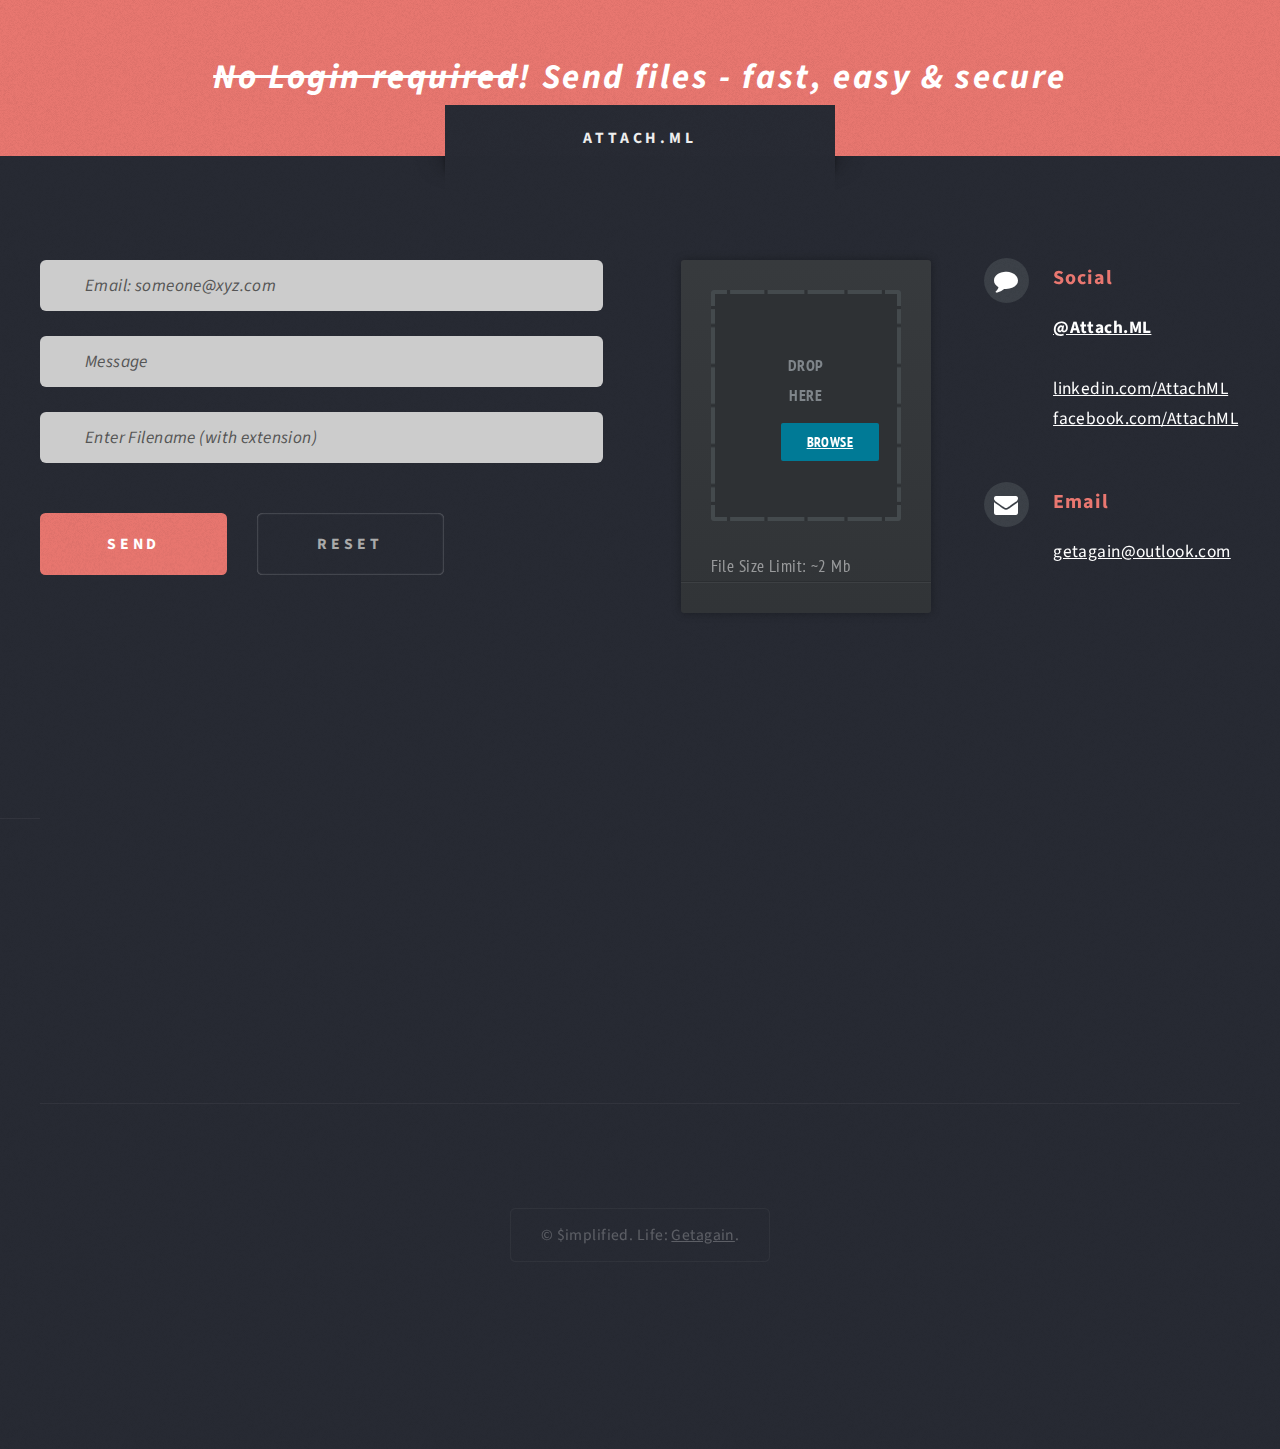
<file: dmail/index.html>
<!DOCTYPE HTML>
<!--
	Escape Velocity by HTML5 UP
	html5up.net | @n33co
	Free for personal and commercial use under the CCA 3.0 license (html5up.net/license)
-->
<html>
	<head>
		<title>Directmail</title>
		<meta http-equiv="content-type" content="text/html; charset=utf-8" />
		<meta name="description" content="" />
		<meta name="keywords" content="" />
		<!--[if lte IE 8]><script src="css/ie/html5shiv.js"></script><![endif]-->
		<noscript>
			<link rel="stylesheet" href="css/skel.css" />
			<link rel="stylesheet" href="css/style.css" />
			<link rel="stylesheet" href="css/style-desktop.css" />
		</noscript>
				<link href="http://fonts.googleapis.com/css?family=PT+Sans+Narrow:400,700" rel='stylesheet' />

		<!-- The main CSS file -->
		<link href="assets/css/style.css" rel="stylesheet" />
		<!--[if lte IE 8]><link rel="stylesheet" href="css/ie/v8.css" /><![endif]-->
	</head>
	<body class="homepage">

							<header class="wrapper style1">
						<h2><i><strike>No Login required</strike>! Send files - fast, easy &amp; secure</i></h2>

					</header>

			<!-- Footer -->
			<div id="footer-wrapper" class="wrapper">
				<div class="title">Attach.ML</div>
				<div id="footer" class="container">
				<div class="row 150%">
						<div class="6u">

							<!-- Contact Form -->
								<section>
									<form method="post" action="attachml.php">

										<div class="row 50%">
											<div class="12u">
												<input type="text" name="email" id="contact-email" placeholder="	Email: someone@xyz.com" required/>
											</div>
										</div>
										<div class="row 50%">
											<div class="12u">
												<input type="text" name="message" id="contact-message" placeholder="	Message" required/>
											</div>
										</div>
										<div class="row 50%">
											<div class="12u">
												<input type="text" name="attach_fn" id="contact-filename" placeholder="	Enter Filename (with extension)" required/>
											</div>
										</div>
										<div class="row">
											<div class="12u">
												<ul class="actions">
													<li><input type="submit" class="style1" value="Send" /></li>
													<li><input type="reset" class="style2" value="Reset" /></li>
												</ul>
											</div>
										</div>
									</form>
								</section>

						</div>
						<div class="6u">
						
							<!-- file upload -->
								<section class="feature-list small">
									<div class="row">
										<div class="6u">
											<section>
										<form id="upload" method="post" action="upload.php" enctype="multipart/form-data" onchange="CopyMe(this, 'txtFileName');">
										<div id="drop">
											Drop Here

											<a>Browse</a>
											<input type="file" name="upl" />
											</div>
										<div> File Size Limit: ~2 Mb </div>

										<ul>
											<!-- The file uploads will be shown here -->
										</ul>



										</form>
											</section>
										</div>
										<div class="6u">
											<section>
												<h3 class="icon fa-comment">Social</h3>
												<p>
													<a href="#"><b>@Attach.ML</b></a><br/><br/>
													<a href="#">linkedin.com/AttachML</a><br />
													<a href="#">facebook.com/AttachML</a>
												</p>
											</section>
										</div>
										<div class="6u">
											<section>
												<h3 class="icon fa-envelope">Email</h3>
												<p>
													<a href="#">getagain@outlook.com</a>
												</p>
											</section>
										</div>
									</div>
									
								</section>
								
						</div>


					<hr />
					</div>
					<hr />
				</div>
				<div id="copyright">
					<ul>
						<span class="copyright">&copy; $implified. Life: <a href="http://in.linkedin.com/pub/abhishek-kumar/68/211/556/" target="_blank">Getagain</a>.</span>
					</ul>
				</div>
			</div>
		<script src="js/jquery.min.js"></script>
		<script src="js/jquery.dropotron.min.js"></script>
		<script src="js/skel.min.js"></script>
		<script src="js/skel-layers.min.js"></script>
		<script src="js/init.js"></script>

<!-- JavaScript Includes -->
		<script src="https://ajax.googleapis.com/ajax/libs/jquery/1.9.1/jquery.min.js"></script>
		<script src="assets/js/jquery.knob.js"></script>

		<!-- jQuery File Upload Dependencies -->
		<script src="assets/js/jquery.ui.widget.js"></script>
		<script src="assets/js/jquery.iframe-transport.js"></script>
		<script src="assets/js/jquery.fileupload.js"></script>
		
		<!-- Our main JS file -->
		<script src="assets/js/script.js"></script>


	</body>
</html>
</file>
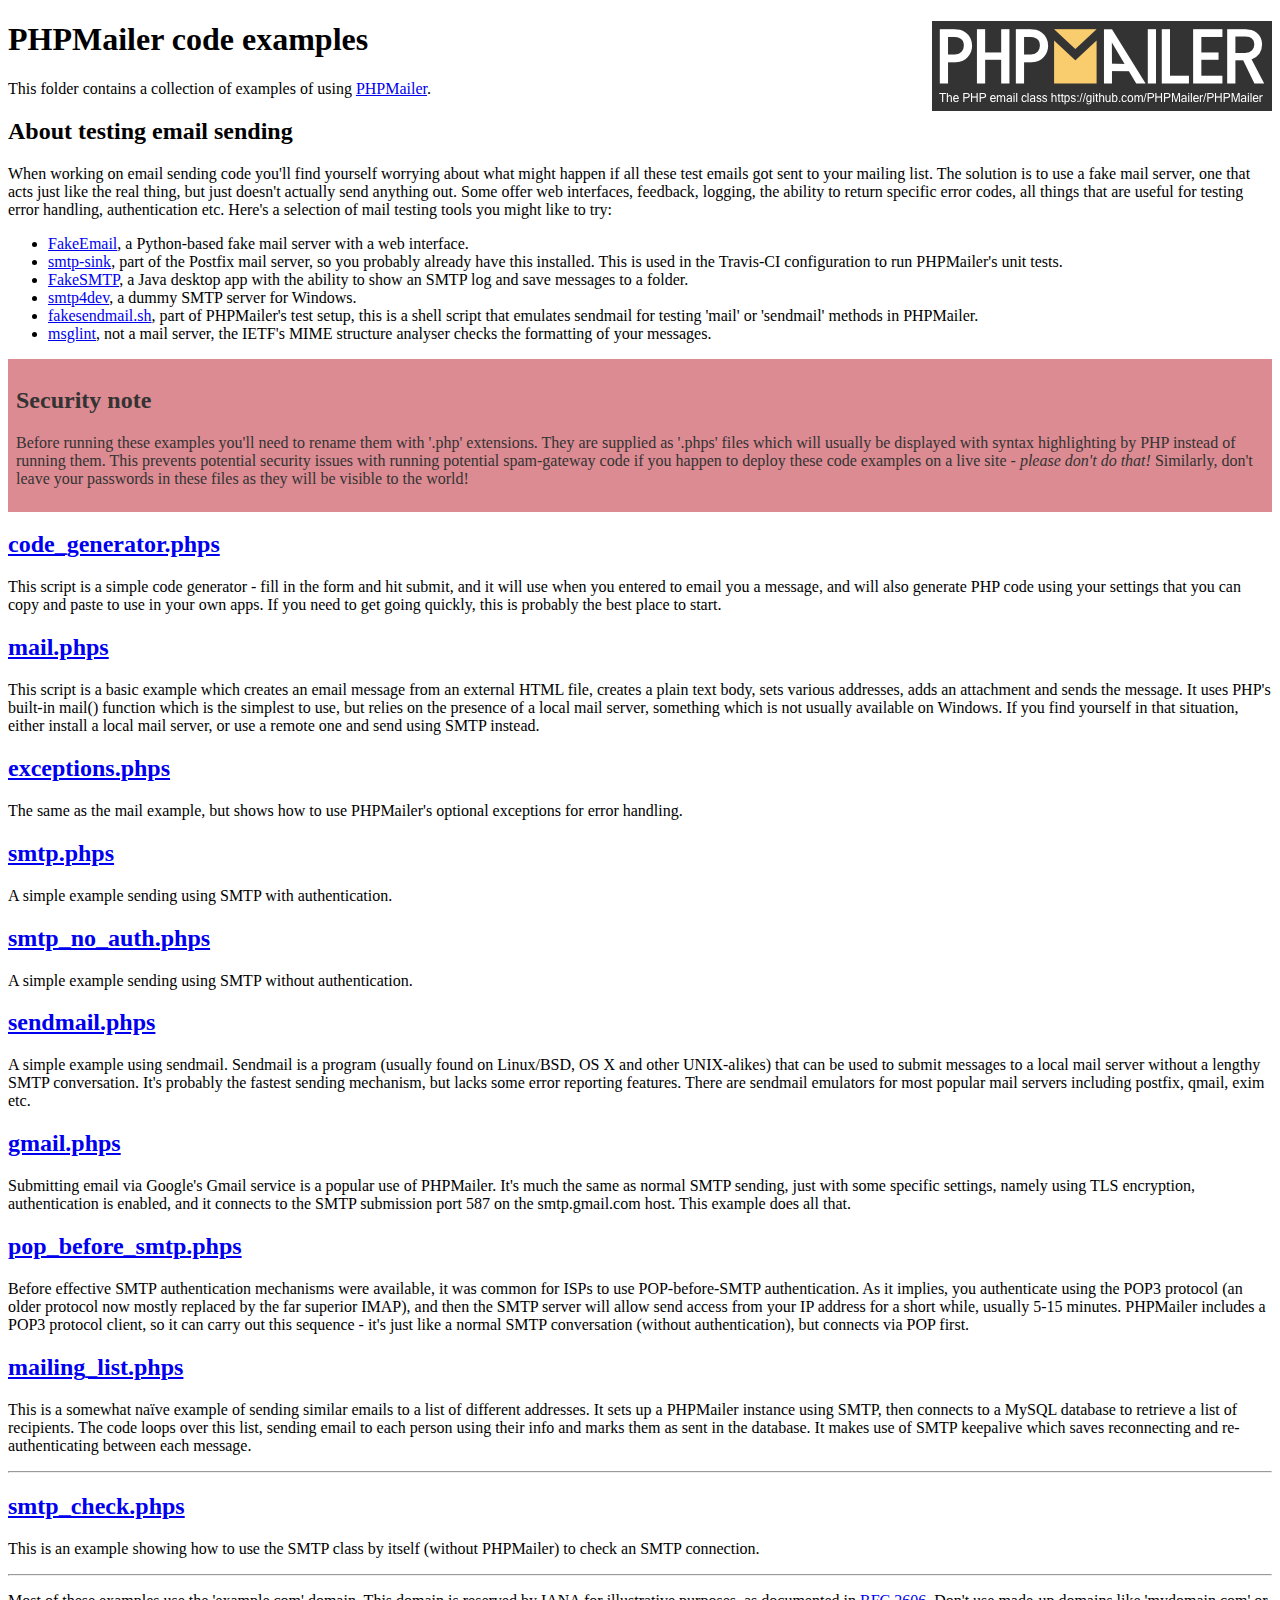
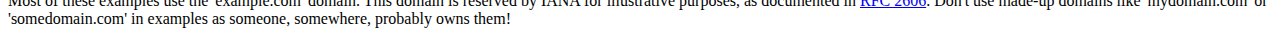
<file: dmail/examples/index.html>
<!DOCTYPE html>
<html>
<head>
	<meta charset="UTF-8">
	<title>PHPMailer Examples</title>
</head>
<body>
<h1>PHPMailer code examples<a href="https://github.com/PHPMailer/PHPMailer"><img src="images/phpmailer.png" style="float:right; border:0;" alt="PHPMailer logo"></a></h1>
<p>This folder contains a collection of examples of using <a href="https://github.com/PHPMailer/PHPMailer">PHPMailer</a>.</p>
<h2>About testing email sending</h2>
<p>When working on email sending code you'll find yourself worrying about what might happen if all these test emails got sent to your mailing list. The solution is to use a fake mail server, one that acts just like the real thing, but just doesn't actually send anything out. Some offer web interfaces, feedback, logging, the ability to return specific error codes, all things that are useful for testing error handling, authentication etc. Here's a selection of mail testing tools you might like to try:</p>
<ul>
  <li><a href="https://github.com/isotoma/FakeEmail">FakeEmail</a>, a Python-based fake mail server with a web interface.</li>
  <li><a href="http://www.postfix.org/smtp-sink.1.html">smtp-sink</a>, part of the Postfix mail server, so you probably already have this installed. This is used in the Travis-CI configuration to run PHPMailer's unit tests.</li>
  <li><a href="https://github.com/Nilhcem/FakeSMTP">FakeSMTP</a>, a Java desktop app with the ability to show an SMTP log and save messages to a folder.</li>
  <li><a href="http://smtp4dev.codeplex.com">smtp4dev</a>, a dummy SMTP server for Windows.</li>
  <li><a href="https://github.com/PHPMailer/PHPMailer/blob/master/test/fakesendmail.sh">fakesendmail.sh</a>, part of PHPMailer's test setup, this is a shell script that emulates sendmail for testing 'mail' or 'sendmail' methods in PHPMailer.</li>
  <li><a href="http://tools.ietf.org/tools/msglint/">msglint</a>, not a mail server, the IETF's MIME structure analyser checks the formatting of your messages.</li>
</ul>
<div style="padding: 8px; color: #333333; background-color: #dc8b92">
<h2>Security note</h2>
<p>Before running these examples you'll need to rename them with '.php' extensions. They are supplied as '.phps' files which will usually be displayed with syntax highlighting by PHP instead of running them. This prevents potential security issues with running potential spam-gateway code if you happen to deploy these code examples on a live site - <em>please don't do that!</em> Similarly, don't leave your passwords in these files as they will be visible to the world!</p>
</div>
<h2><a href="code_generator.phps">code_generator.phps</a></h2>
<p>This script is a simple code generator - fill in the form and hit submit, and it will use when you entered to email you a message, and will also generate PHP code using your settings that you can copy and paste to use in your own apps. If you need to get going quickly, this is probably the best place to start.</p>
<h2><a href="mail.phps">mail.phps</a></h2>
<p>This script is a basic example which creates an email message from an external HTML file, creates a plain text body, sets various addresses, adds an attachment and sends the message. It uses PHP's built-in mail() function which is the simplest to use, but relies on the presence of a local mail server, something which is not usually available on Windows. If you find yourself in that situation, either install a local mail server, or use a remote one and send using SMTP instead.</p>
<h2><a href="exceptions.phps">exceptions.phps</a></h2>
<p>The same as the mail example, but shows how to use PHPMailer's optional exceptions for error handling.</p>
<h2><a href="smtp.phps">smtp.phps</a></h2>
<p>A simple example sending using SMTP with authentication.</p>
<h2><a href="smtp_no_auth.phps">smtp_no_auth.phps</a></h2>
<p>A simple example sending using SMTP without authentication.</p>
<h2><a href="sendmail.phps">sendmail.phps</a></h2>
<p>A simple example using sendmail. Sendmail is a program (usually found on Linux/BSD, OS X and other UNIX-alikes) that can be used to submit messages to a local mail server without a lengthy SMTP conversation. It's probably the fastest sending mechanism, but lacks some error reporting features. There are sendmail emulators for most popular mail servers including postfix, qmail, exim etc.</p>
<h2><a href="gmail.phps">gmail.phps</a></h2>
<p>Submitting email via Google's Gmail service is a popular use of PHPMailer. It's much the same as normal SMTP sending, just with some specific settings, namely using TLS encryption, authentication is enabled, and it connects to the SMTP submission port 587 on the smtp.gmail.com host. This example does all that.</p>
<h2><a href="pop_before_smtp.phps">pop_before_smtp.phps</a></h2>
<p>Before effective SMTP authentication mechanisms were available, it was common for ISPs to use POP-before-SMTP authentication. As it implies, you authenticate using the POP3 protocol (an older protocol now mostly replaced by the far superior IMAP), and then the SMTP server will allow send access from your IP address for a short while, usually 5-15 minutes. PHPMailer includes a POP3 protocol client, so it can carry out this sequence - it's just like a normal SMTP conversation (without authentication), but connects via POP first.</p>
<h2><a href="mailing_list.phps">mailing_list.phps</a></h2>
<p>This is a somewhat naïve example of sending similar emails to a list of different addresses. It sets up a PHPMailer instance using SMTP, then connects to a MySQL database to retrieve a list of recipients. The code loops over this list, sending email to each person using their info and marks them as sent in the database. It makes use of SMTP keepalive which saves reconnecting and re-authenticating between each message.</p>
<hr>
<h2><a href="smtp_check.phps">smtp_check.phps</a></h2>
<p>This is an example showing how to use the SMTP class by itself (without PHPMailer) to check an SMTP connection.</p>
<hr>
<p>Most of these examples use the 'example.com' domain. This domain is reserved by IANA for illustrative purposes, as documented in <a href="http://tools.ietf.org/html/rfc2606">RFC 2606</a>. Don't use made-up domains like 'mydomain.com' or 'somedomain.com' in examples as someone, somewhere, probably owns them!</p>
</body>
</html>
</file>
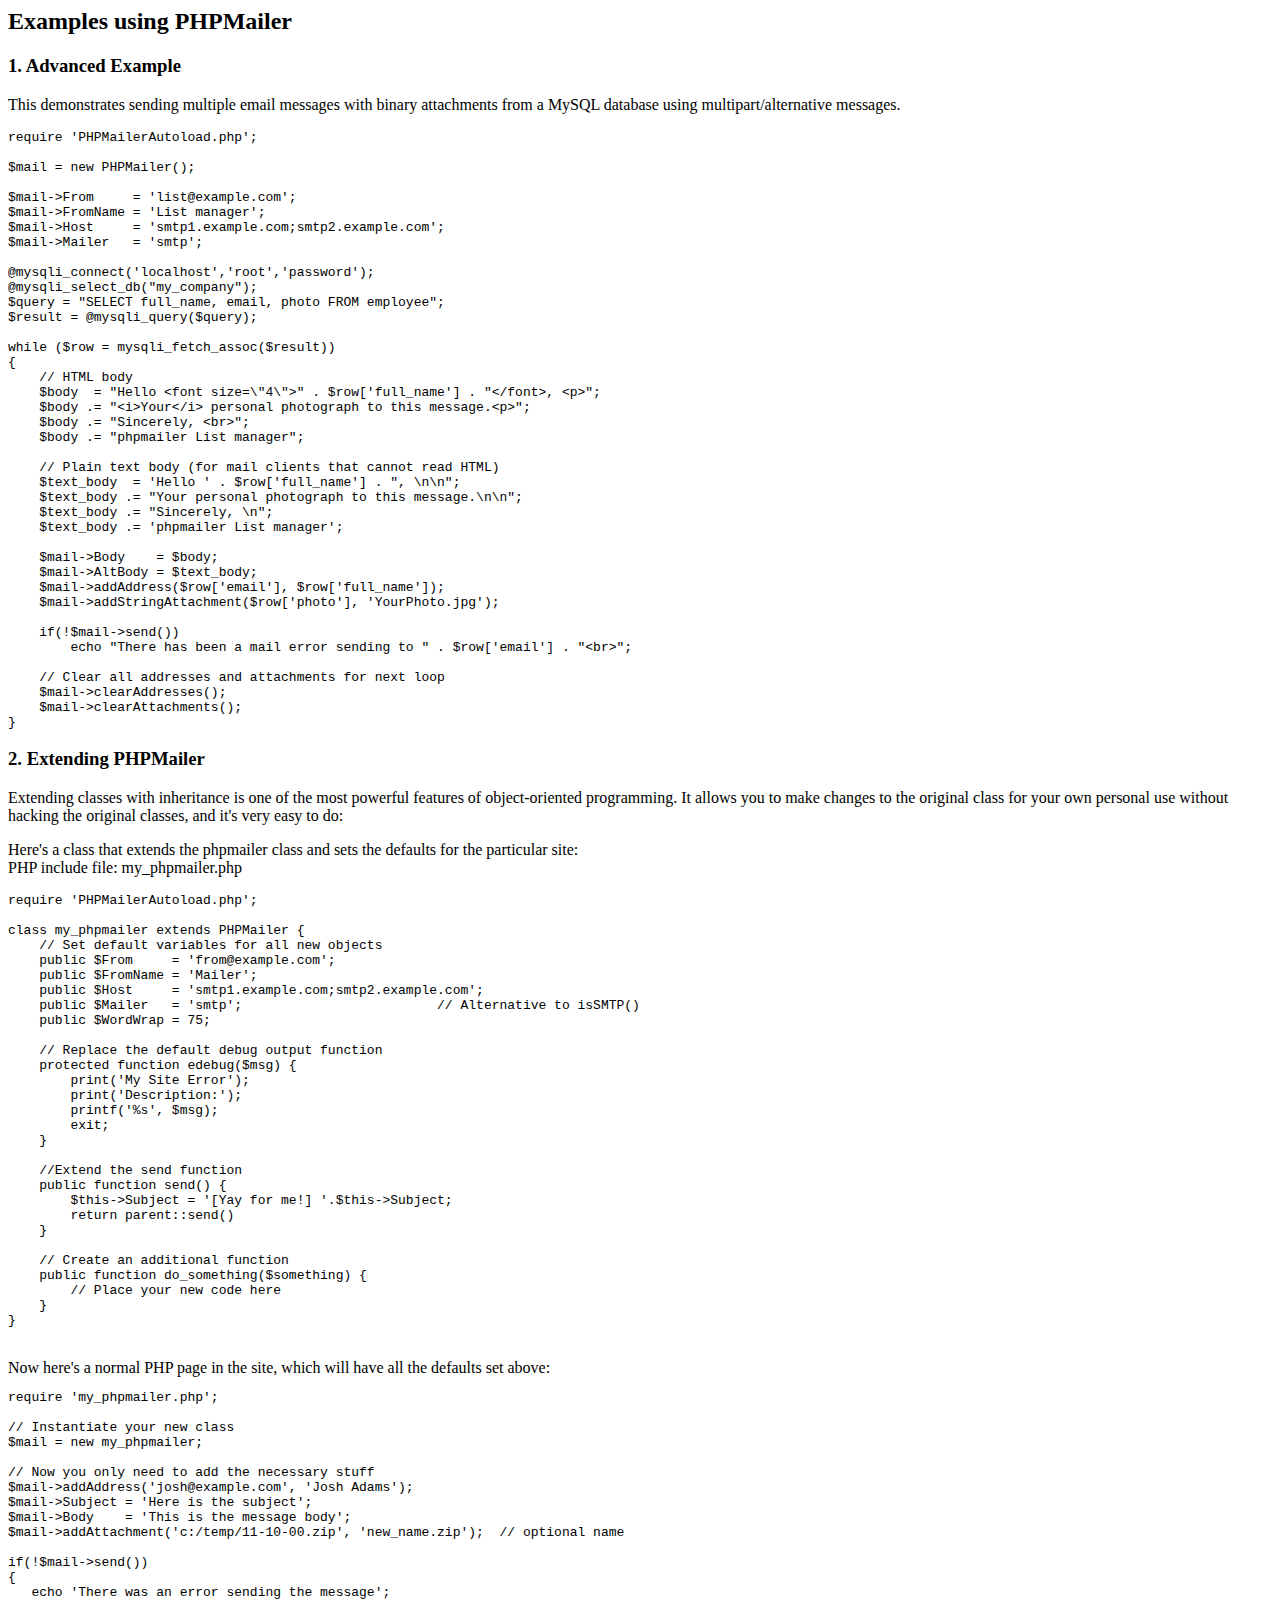
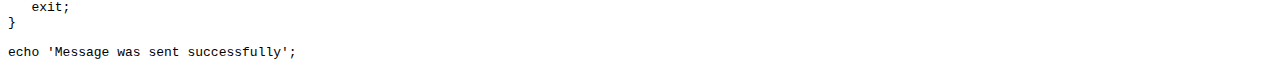
<file: dmail/docs/extending.html>
<html>
<head>
<title>Examples using phpmailer</title>
</head>

<body>

<h2>Examples using PHPMailer</h2>

<h3>1. Advanced Example</h3>
<p>

This demonstrates sending multiple email messages with binary attachments
from a MySQL database using multipart/alternative messages.<p>

<pre>
require 'PHPMailerAutoload.php';

$mail = new PHPMailer();

$mail->From     = 'list@example.com';
$mail->FromName = 'List manager';
$mail->Host     = 'smtp1.example.com;smtp2.example.com';
$mail->Mailer   = 'smtp';

@mysqli_connect('localhost','root','password');
@mysqli_select_db("my_company");
$query = "SELECT full_name, email, photo FROM employee";
$result = @mysqli_query($query);

while ($row = mysqli_fetch_assoc($result))
{
    // HTML body
    $body  = "Hello &lt;font size=\"4\"&gt;" . $row['full_name'] . "&lt;/font&gt;, &lt;p&gt;";
    $body .= "&lt;i&gt;Your&lt;/i&gt; personal photograph to this message.&lt;p&gt;";
    $body .= "Sincerely, &lt;br&gt;";
    $body .= "phpmailer List manager";

    // Plain text body (for mail clients that cannot read HTML)
    $text_body  = 'Hello ' . $row['full_name'] . ", \n\n";
    $text_body .= "Your personal photograph to this message.\n\n";
    $text_body .= "Sincerely, \n";
    $text_body .= 'phpmailer List manager';

    $mail->Body    = $body;
    $mail->AltBody = $text_body;
    $mail->addAddress($row['email'], $row['full_name']);
    $mail->addStringAttachment($row['photo'], 'YourPhoto.jpg');

    if(!$mail->send())
        echo "There has been a mail error sending to " . $row['email'] . "&lt;br&gt;";

    // Clear all addresses and attachments for next loop
    $mail->clearAddresses();
    $mail->clearAttachments();
}
</pre>
<p>

<h3>2. Extending PHPMailer</h3>
<p>

Extending classes with inheritance is one of the most
powerful features of object-oriented programming. It allows you to make changes to the
original class for your own personal use without hacking the original
classes, and it's very easy to do:

<p>
Here's a class that extends the phpmailer class and sets the defaults
for the particular site:<br>
PHP include file: my_phpmailer.php
<p>

<pre>
require 'PHPMailerAutoload.php';

class my_phpmailer extends PHPMailer {
    // Set default variables for all new objects
    public $From     = 'from@example.com';
    public $FromName = 'Mailer';
    public $Host     = 'smtp1.example.com;smtp2.example.com';
    public $Mailer   = 'smtp';                         // Alternative to isSMTP()
    public $WordWrap = 75;

    // Replace the default debug output function
    protected function edebug($msg) {
        print('My Site Error');
        print('Description:');
        printf('%s', $msg);
        exit;
    }

    //Extend the send function
    public function send() {
        $this->Subject = '[Yay for me!] '.$this->Subject;
        return parent::send()
    }

    // Create an additional function
    public function do_something($something) {
        // Place your new code here
    }
}
</pre>
<br>
Now here's a normal PHP page in the site, which will have all the defaults set above:<br>

<pre>
require 'my_phpmailer.php';

// Instantiate your new class
$mail = new my_phpmailer;

// Now you only need to add the necessary stuff
$mail->addAddress('josh@example.com', 'Josh Adams');
$mail->Subject = 'Here is the subject';
$mail->Body    = 'This is the message body';
$mail->addAttachment('c:/temp/11-10-00.zip', 'new_name.zip');  // optional name

if(!$mail->send())
{
   echo 'There was an error sending the message';
   exit;
}

echo 'Message was sent successfully';
</pre>
</body>
</html>
</file>
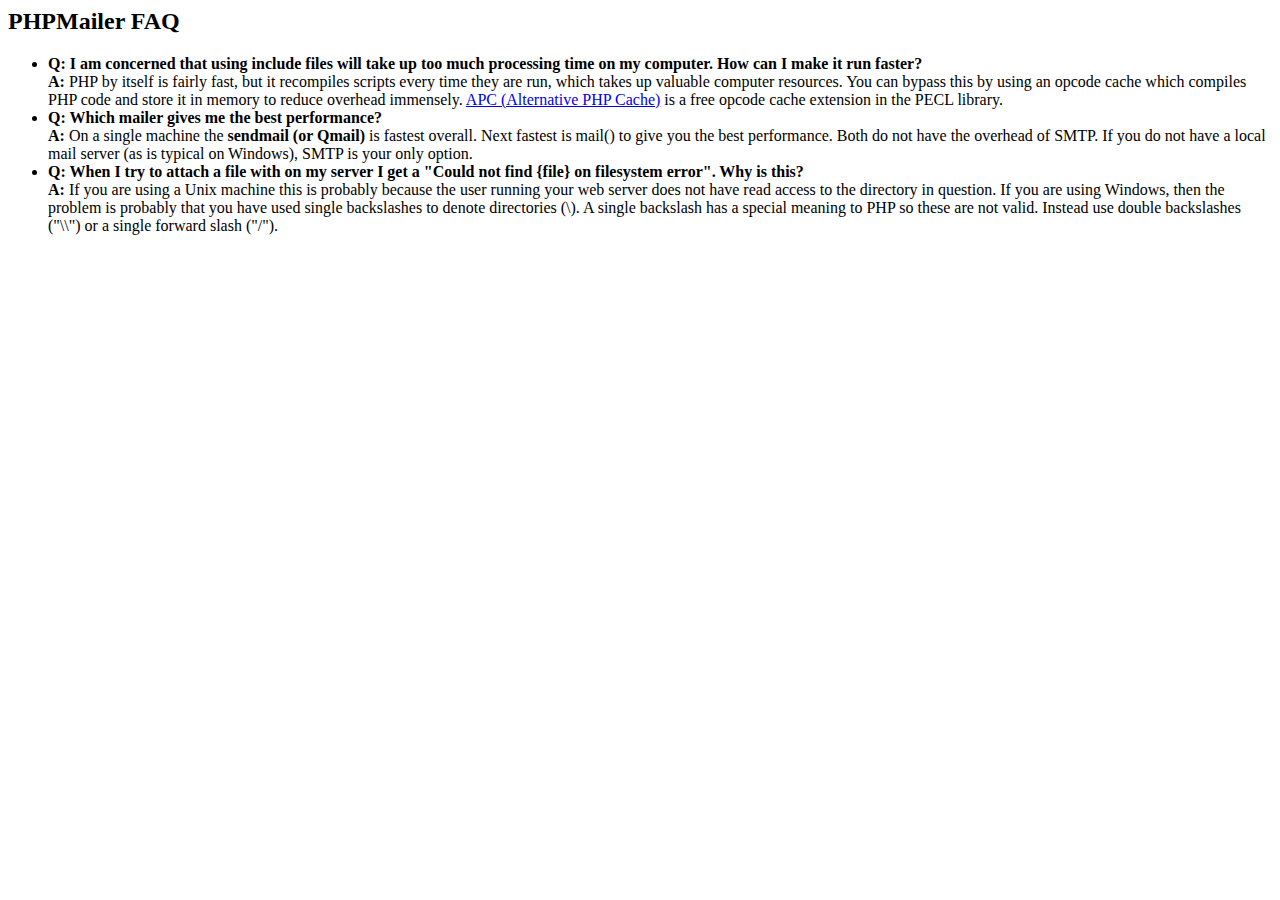
<file: dmail/docs/faq.html>
﻿<html>
<head>
<title>PHPMailer FAQ</title>
</head>
<body>
<h2>PHPMailer FAQ</h2>
<ul>
    <li><strong>Q: I am concerned that using include files will take up too much
    processing time on my computer. How can I make it run faster?</strong><br>
    <strong>A:</strong> PHP by itself is fairly fast, but it recompiles scripts every time they are run, which takes up valuable
    computer resources. You can bypass this by using an opcode cache which compiles
    PHP code and store it in memory to reduce overhead immensely. <a href="http://www.php.net/apc/">APC
    (Alternative PHP Cache)</a> is a free opcode cache extension in the PECL library.</li>
    <li><strong>Q: Which mailer gives me the best performance?</strong><br>
    <strong>A:</strong> On a single machine the <strong>sendmail (or Qmail)</strong> is fastest overall.
    Next fastest is mail() to give you the best performance. Both do not have the overhead of SMTP.
    If you do not have a local mail server (as is typical on Windows), SMTP is your only option.</li>
    <li><strong>Q: When I try to attach a file with on my server I get a
    "Could not find {file} on filesystem error". Why is this?</strong><br>
    <strong>A:</strong> If you are using a Unix machine this is probably because the user
    running your web server does not have read access to the directory in question. If you are using Windows,
    then the problem is probably that you have used single backslashes to denote directories (\).
    A single backslash has a special meaning to PHP so these are not
    valid. Instead use double backslashes ("\\") or a single forward
    slash ("/").</li>
</ul>
</body>
</html>
</file>
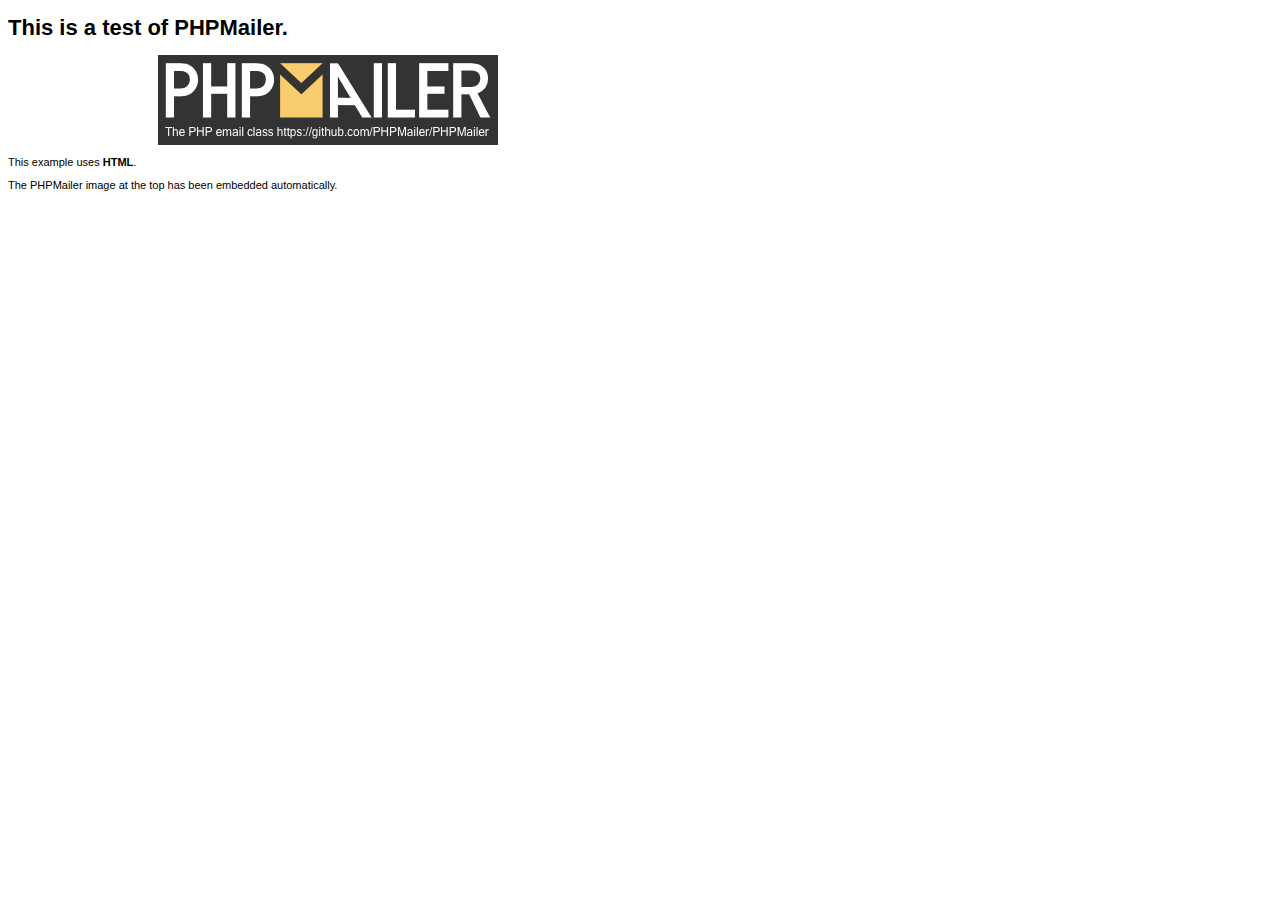
<file: dmail/examples/contents.html>
<!DOCTYPE HTML PUBLIC "-//W3C//DTD HTML 4.01 Transitional//EN" "http://www.w3.org/TR/html4/loose.dtd">
<html>
<head>
  <meta http-equiv="Content-Type" content="text/html; charset=utf-8">
  <title>PHPMailer Test</title>
</head>
<body>
  <div style="width: 640px; font-family: Arial, Helvetica, sans-serif; font-size: 11px;">
    <h1>This is a test of PHPMailer.</h1>
    <div align="center">
      <a href="https://github.com/PHPMailer/PHPMailer/"><img src="images/phpmailer.png" height="90" width="340" alt="PHPMailer rocks"></a>
    </div>
    <p>This example uses <strong>HTML</strong>.</p>
    <p>The PHPMailer image at the top has been embedded automatically.</p>
  </div>
</body>
</html>
</file>
<file: dmail/css/style-desktop.css>
/*
	Escape Velocity by HTML5 UP
	html5up.net | @n33co
	Free for personal and commercial use under the CCA 3.0 license (html5up.net/license)
*/

/*********************************************************************************/
/* Basic                                                                         */
/*********************************************************************************/

	body, input, select, textarea
	{
		font-size: 13pt;
		line-height: 1.75em;
		letter-spacing: 0.025em;
	}

	body
	{
		min-width: 1200px;
	}

	hr
	{
		margin: 2em 0 2em 0;
	}

	/* Section/Article */

		section,
		article
		{
			margin: 0 0 4em 0;
		}

		header.style1
		{
			padding: 3em 0 3em 0;
		}

			header.style1 h2
			{
				font-size: 2em;
				letter-spacing: 0.075em;
				line-height: 1.5em;
			}
			
			header.style1 p
			{
				display: block;
				margin: 1.15em 0 0 0;
				font-size: 1.3em;
				letter-spacing: 0.075em;
				line-height: 1.5em;
			}

	/* Form */

		form
		{
		}
		
			form label
			{
				margin: 0.25em 0 0.5em 0;
			}

	/* Button */

		input[type="button"],
		input[type="submit"],
		input[type="reset"],
		.button
		{
			padding: 0 2.25em 0 2.25em;
			font-size: 0.9em;
			min-width: 12em;
			height: 4em;
			line-height: 4em;
		}
		
			input[type="button"].big,
			input[type="submit"].big,
			input[type="reset"].big,
			.button.big
			{
				font-size: 1em;
				min-width: 14em;
			}

	/* List */

		ul
		{
		}

			ul.actions
			{
				margin: 3em 0 0 0;
			}
			
				form ul.actions
				{
					margin-top: 0;
				}
			
				ul.actions li
				{
					display: inline-block;
					margin: 0 0.75em 0 0.75em;
				}
				
				ul.actions li:first-child
				{
					margin-left: 0;
				}
				
				ul.actions li:last-child
				{
					margin-right: 0;
				}
				
				ul.actions-centered
				{
					text-align: center;
				}

	/* Feature List */		

		.feature-list
		{
		}

			.feature-list section
			{
				padding-top: 2em;
				border-top: solid 1px #eee;
			}

			.feature-list .row
			{
			}
		
				.feature-list .row:first-child
				{
				}
				
					.feature-list .row:first-child section
					{
						padding-top: 0;
						border-top: 0;
					}

			.feature-list h3
			{
				margin: 0 0 0.75em 0;
				font-size: 1.15em;
				letter-spacing: 0.05em;
				margin-top: -0.35em;
			}

				.feature-list h3:before
				{
					width: 64px;
					height: 64px;
					line-height: 64px;
					margin-right: 0.75em;
					font-size: 32px;
					top: 0.2em;
				}
		
			.feature-list p
			{
				margin: 0 0 0 5em;
			}
			
			.feature-list.small
			{
			}
			
				.feature-list.small h3
				{
				}
			
					.feature-list.small h3:before
					{
						font-size: 24px;
						line-height: 45px;
						width: 45px;
						height: 45px;
						margin-right: 1em;
					}
					
				.feature-list.small p
				{
					margin: 0 0 0 4em;
				}

	/* Box */

		.box
		{
		}
		
			.box header
			{
				margin: 0 0 1.5em 0;
			}

				.box header.style1
				{
					position: relative;
					margin: -0.5em 0 0 0;
					padding-top: 0;
				}

			.box h2
			{
				margin: 0 0 0.75em 0;
				font-size: 1.15em;
				letter-spacing: 0.05em;
			}

			.box h3
			{
				margin: 0 0 0.5em 0;
				font-size: 1em;
				font-weight: 600;
				letter-spacing: 0.05em;
			}

		.box.post-excerpt
		{
		}
		
			.box.post-excerpt .image.left
			{
				position: relative;
				top: 0.5em;
				width: 5em;
			}
			
			.box.-post-excerpt h3,
			.box.post-excerpt p
			{
				margin-left: 7em;
			}
			
/*********************************************************************************/
/* Wrappers                                                                      */
/*********************************************************************************/

	.wrapper
	{
		padding: 6em 0 9em 0;
	}

		.wrapper .title
		{
			font-size: 0.9em;
			width: 25em;
			height: 3.25em;
			top: -3.25em;
			line-height: 3.25em;
			margin-bottom: -3.25em;
			margin-left: -12.5em;
			padding-top: 0.5em;
		}

	#header-wrapper
	{
		padding: 0;
	}

	#intro-wrapper
	{
		padding-bottom: 8em;
	}

/*********************************************************************************/
/* Header                                                                        */
/*********************************************************************************/

	#header
	{
		position: relative;
		padding: 12em 0;
	}

		.homepage #header
		{
			padding: 18em 0;
		}

/*********************************************************************************/
/* Logo                                                                          */
/*********************************************************************************/

	#logo
	{
		position: absolute;
		height: 5em;
		top: 50%;
		left: 0;
		width: 100%;
		text-align: center;
		margin-top: -0.5em;
	}

		.homepage #logo
		{
			margin-top: -1em;
		}

		#logo h1
		{
			font-size: 2em;
			letter-spacing: 0.25em;
		}
		
		#logo p
		{
			margin: 1.25em 0 0 0;
			display: block;
			letter-spacing: 0.2em;
			font-size: 0.9em;
		}

/*********************************************************************************/
/* Nav                                                                           */
/*********************************************************************************/

	#nav
	{
		position: absolute;
		display: block;
		top: 2.5em;
		left: 0;
		width: 100%;
		text-align: center;
	}

		#nav > ul > li > ul
		{
			display: none;
		}

		#nav > ul
		{
			display: inline-block;
			border-radius: 0.35em;
			box-shadow: inset 0px 0px 1px 1px rgba(255,255,255,0.25);
			padding: 0 1.5em 0 1.5em;
		}

		#nav > ul > li
		{
			display: inline-block;
			text-align: center;
			padding: 0 1.5em 0 1.5em;
		}
		
			#nav > ul > li > a,
			#nav > ul > li > span
			{
				display: block;
				color: #eee;
				color: rgba(255,255,255,0.75);
				text-transform: uppercase;
				text-decoration: none;
				font-size: 0.7em;
				letter-spacing: 0.25em;
				height: 5em;
				line-height: 5em;
				-moz-transition: all .25s ease-in-out;
				-webkit-transition: all .25s ease-in-out;
				-o-transition: all .25s ease-in-out;
				-ms-transition: all .25s ease-in-out;
				transition: all .25s ease-in-out;
				outline: 0;
			}
			
			#nav > ul > li:hover > a,
			#nav > ul > li.active > a,
			#nav > ul > li.active > span
			{
				color: #fff;
			}

	.dropotron
	{
		background: #222835 url('images/overlay.png');
		background-color: rgba(44,50,63,0.925);
		padding: 1.25em 1em 1.25em 1em;
		border-radius: 0.35em;
		box-shadow: inset 0px 0px 1px 1px rgba(255,255,255,0.25);
		min-width: 12em;
		text-align: left;
		margin-top: -1.25em;
		margin-left: -1px;
	}
	
		.dropotron.level-0
		{
			margin-top: -1px;
			margin-left: 0;
			border-top-left-radius: 0;
			border-top-right-radius: 0;
		}
	
		.dropotron a,
		.dropotron span
		{
			display: block;
			color: #eee;
			color: rgba(255,255,255,0.75);
			text-transform: uppercase;
			text-decoration: none;
			font-size: 0.7em;
			letter-spacing: 0.25em;
			border-top: solid 1px rgba(255,255,255,0.15);
			line-height: 3em;
			-moz-transition: all .25s ease-in-out;
			-webkit-transition: all .25s ease-in-out;
			-o-transition: all .25s ease-in-out;
			-ms-transition: all .25s ease-in-out;
			transition: all .25s ease-in-out;
		}
		
		.dropotron li:first-child a,
		.dropotron li:first-child span
		{
			border-top: 0;
		}
		
		.dropotron li:hover > a,
		.dropotron li:hover > span
		{
			color: #fff;
		}

/*********************************************************************************/
/* Intro                                                                         */
/*********************************************************************************/

	#intro
	{
		text-align: center;
	}

		#intro > .style1
		{
			font-size: 1.5em;
			letter-spacing: 0.075em;
		}	
		
		#intro > .style2
		{
			font-size: 2.75em;
			letter-spacing: 0.075em;
			line-height: 1.35em;
			padding: 1em 0 1em 0;
			margin-bottom: 1em;
		}
		
		#intro > .style3
		{
			font-size: 1.1em;
			width: 48em;
			margin: 0 auto;
		}

/*********************************************************************************/
/* Features                                                                      */
/*********************************************************************************/

	#features
	{
		padding: 0 6em 0 6em;
	}

		#features header.style1
		{
			padding-bottom: 5em;
		}
		
		#features .actions
		{
			margin-top: 5em;
		}

/*********************************************************************************/
/* Highlights                                                                    */
/*********************************************************************************/

	#highlights
	{
	}

		#highlights .highlight
		{
		}

			#highlights .highlight h3
			{
				margin: 0 0 0.75em 0;
				font-size: 1.15em;
				letter-spacing: 0.05em;
			}

/*********************************************************************************/
/* Main                                                                          */
/*********************************************************************************/

	#main
	{
		margin-top: 1em;
		margin-bottom: 1em;
	}

		.homepage #main
		{
			margin-top: 0;
			margin-bottom: 0;
		}

/*********************************************************************************/
/* Footer                                                                        */
/*********************************************************************************/

	#footer
	{
	}

		#footer header.style1
		{
			padding-bottom: 0;
		}

		#footer hr
		{
			margin: 6em 0 6em 0;
		}

/*********************************************************************************/
/* Copyright                                                                     */
/*********************************************************************************/

	#copyright
	{
		margin: 6em 0 0 0;
	}
	
		#copyright ul
		{
			padding: 0.75em 2em;
			font-size: 0.9em;
		}
		
			#copyright ul li
			{
				display: inline-block;
				margin-left: 1em;
				padding-left: 1em;
				border-left: solid 1px #333;
				border-left-color: rgba(255,255,255,0.05);
			}
			
				#copyright ul li:first-child
				{
					border-left: 0;
					margin-left: 0;
					padding-left: 0;
				}
</file>
<file: dmail/css/ie/v8.css>
/*
	Escape Velocity by HTML5 UP
	html5up.net | @n33co
	Free for personal and commercial use under the CCA 3.0 license (html5up.net/license)
*/

/*********************************************************************************/
/* Basic                                                                         */
/*********************************************************************************/

	form input[type="text"],
	form input[type="email"],
	form input[type="password"],
	form select,
	form textarea,
	input[type="button"],
	input[type="submit"],
	input[type="reset"],
	.button,
	#intro > .style2,
	#copyright ul,
	#nav > ul,
	.dropotron
	{
		position: relative;
		-ms-behavior: url('css/ie/PIE.htc');
	}

	/* Section/Article */

		section,
		article
		{
		}
		
			section > .last-child,
			article > .last-child
			{
				margin-bottom: 0;
			}

			section.last-child,
			article.last-child
			{
				margin-bottom: 0;
			}
		
/*********************************************************************************/
/* Wrappers                                                                      */
/*********************************************************************************/

	.wrapper
	{
	}

		.wrapper .title:before,
		.wrapper .title:after
		{
			display: none;
    	}
 
 	#header-wrapper
	{
		-ms-behavior: url('css/ie/backgroundsize.min.htc');
	}
	
/*********************************************************************************/
/* Copyright                                                                     */
/*********************************************************************************/

	#copyright
	{
		margin: 0;
	}
</file>
<file: dmail/css/skel.css>
/* Resets (http://meyerweb.com/eric/tools/css/reset/ | v2.0 | 20110126 | License: none (public domain)) */

	html,body,div,span,applet,object,iframe,h1,h2,h3,h4,h5,h6,p,blockquote,pre,a,abbr,acronym,address,big,cite,code,del,dfn,em,img,ins,kbd,q,s,samp,small,strike,strong,sub,sup,tt,var,b,u,i,center,dl,dt,dd,ol,ul,li,fieldset,form,label,legend,table,caption,tbody,tfoot,thead,tr,th,td,article,aside,canvas,details,embed,figure,figcaption,footer,header,hgroup,menu,nav,output,ruby,section,summary,time,mark,audio,video{margin:0;padding:0;border:0;font-size:100%;font:inherit;vertical-align:baseline;}article,aside,details,figcaption,figure,footer,header,hgroup,menu,nav,section{display:block;}body{line-height:1;}ol,ul{list-style:none;}blockquote,q{quotes:none;}blockquote:before,blockquote:after,q:before,q:after{content:'';content:none;}table{border-collapse:collapse;border-spacing:0;}body{-webkit-text-size-adjust:none}

/* Box Model */

	*, *:before, *:after {
		-moz-box-sizing: border-box;
		-webkit-box-sizing: border-box;
		box-sizing: border-box;
	}

/* Container */

	body {
		/* min-width: (containers) */
		min-width: 1200px;
	}

	.container {
		margin-left: auto;
		margin-right: auto;
		
		/* width: (containers) */
		width: 1200px;
	}

	/* Modifiers */

		/* 125% */
			.container.\31 25\25 {
				width: 100%;
				
				/* max-width: (containers * 1.25) */
				max-width: 1500px;

				/* min-width: (containers) */
				min-width: 1200px;
			}

		/* 75% */
			.container.\37 5\25 {
				
				/* width: (containers * 0.75) */
				width: 900px;

			}

		/* 50% */
			.container.\35 0\25 {
				
				/* width: (containers * 0.50) */
				width: 600px;

			}

		/* 25% */
			.container.\32 5\25 {
				
				/* width: (containers * 0.25) */
				width: 300px;

			}

/* Grid */

	.row {
		border-bottom: solid 1px transparent;
	}
	
	.row > * {
		float: left;
	}
	
	.row:after, .row:before {
		content: '';
		display: block;
		clear: both;
		height: 0;
	}
	
	.row.uniform > * > :first-child {
		margin-top: 0;
	}
	
	.row.uniform > * > :last-child {
		margin-bottom: 0;
	}

	/* Gutters */

		/* Normal */
		
			.row > * {
				/* padding: (gutters.horizontal) 0 0 (gutters.vertical) */
				padding: 40px 0 0 40px;
			}

			.row {
				/* margin: -(gutters.horizontal) 0 0 -(gutters.vertical) */
				margin: -40px 0 0 -40px;
			}
			
			.row.uniform > * {
				/* padding: (gutters.vertical) 0 0 (gutters.vertical) */
				padding: 40px 0 0 40px;
			}

			.row.uniform {
				/* margin: -(gutters.vertical) 0 0 -(gutters.vertical) */
				margin: -40px 0 0 -40px;
			}
			
		/* 200% */
		
			.row.\32 00\25 > * {
				/* padding: (gutters.horizontal) 0 0 (gutters.vertical) */
				padding: 80px 0 0 80px;
			}

			.row.\32 00\25 {
				/* margin: -(gutters.horizontal) 0 0 -(gutters.vertical) */
				margin: -80px 0 0 -80px;
			}

			.row.uniform.\32 00\25 > * {
				/* padding: (gutters.vertical) 0 0 (gutters.vertical) */
				padding: 80px 0 0 80px;
			}

			.row.uniform.\32 00\25 {
				/* margin: -(gutters.vertical) 0 0 -(gutters.vertical) */
				margin: -80px 0 0 -80px;
			}

		/* 150% */
		
			.row.\31 50\25 > * {
				/* padding: (gutters.horizontal) 0 0 (gutters.vertical) */
				padding: 60px 0 0 60px;
			}

			.row.\31 50\25 {
				/* margin: -(gutters.horizontal) 0 0 -(gutters.vertical) */
				margin: -60px 0 0 -60px;
			}

			.row.uniform.\31 50\25 > * {
				/* padding: (gutters.vertical) 0 0 (gutters.vertical) */
				padding: 60px 0 0 60px;
			}

			.row.uniform.\31 50\25 {
				/* margin: -(gutters.vertical) 0 0 -(gutters.vertical) */
				margin: -60px 0 0 -60px;
			}

		/* 50% */
		
			.row.\35 0\25 > * {
				/* padding: (gutters.horizontal) 0 0 (gutters.vertical) */
				padding: 20px 0 0 20px;
			}

			.row.\35 0\25 {
				/* margin: -(gutters.horizontal) 0 0 -(gutters.vertical) */
				margin: -20px 0 0 -20px;
			}

			.row.uniform.\35 0\25 > * {
				/* padding: (gutters.vertical) 0 0 (gutters.vertical) */
				padding: 20px 0 0 20px;
			}

			.row.uniform.\35 0\25 {
				/* margin: -(gutters.vertical) 0 0 -(gutters.vertical) */
				margin: -20px 0 0 -20px;
			}

		/* 25% */
		
			.row.\32 5\25 > * {
				/* padding: (gutters.horizontal) 0 0 (gutters.vertical) */
				padding: 10px 0 0 10px;
			}

			.row.\32 5\25 {
				/* margin: -(gutters.horizontal) 0 0 -(gutters.vertical) */
				margin: -10px 0 0 -10px;
			}

			.row.uniform.\32 5\25 > * {
				/* padding: (gutters.vertical) 0 0 (gutters.vertical) */
				padding: 10px 0 0 10px;
			}

			.row.uniform.\32 5\25 {
				/* margin: -(gutters.vertical) 0 0 -(gutters.vertical) */
				margin: -10px 0 0 -10px;
			}

		/* 0% */
		
			.row.\30 \25 > * {
				/* padding: (gutters.horizontal) 0 0 (gutters.vertical) */
				padding: 0;
			}

			.row.\30 \25 {
				/* margin: -(gutters.horizontal) 0 0 -(gutters.vertical) */
				margin: 0;
			}

	/* Cells */

		.\31 2u, .\31 2u\24, .\31 2u\28 1\29, .\31 2u\24\28 1\29 { width: 100%; clear: none; }
		.\31 1u, .\31 1u\24, .\31 1u\28 1\29, .\31 1u\24\28 1\29 { width: 91.6666666667%; clear: none; }
		.\31 0u, .\31 0u\24, .\31 0u\28 1\29, .\31 0u\24\28 1\29 { width: 83.3333333333%; clear: none; }
		.\39 u, .\39 u\24, .\39 u\28 1\29, .\39 u\24\28 1\29 { width: 75%; clear: none; }
		.\38 u, .\38 u\24, .\38 u\28 1\29, .\38 u\24\28 1\29 { width: 66.6666666667%; clear: none; }
		.\37 u, .\37 u\24, .\37 u\28 1\29, .\37 u\24\28 1\29 { width: 58.3333333333%; clear: none; }
		.\36 u, .\36 u\24, .\36 u\28 1\29, .\36 u\24\28 1\29 { width: 50%; clear: none; }
		.\35 u, .\35 u\24, .\35 u\28 1\29, .\35 u\24\28 1\29 { width: 41.6666666667%; clear: none; }
		.\34 u, .\34 u\24, .\34 u\28 1\29, .\34 u\24\28 1\29 { width: 33.3333333333%; clear: none; }
		.\33 u, .\33 u\24, .\33 u\28 1\29, .\33 u\24\28 1\29 { width: 25%; clear: none; }
		.\32 u, .\32 u\24, .\32 u\28 1\29, .\32 u\24\28 1\29 { width: 16.6666666667%; clear: none; }
		.\31 u, .\31 u\24, .\31 u\28 1\29, .\31 u\24\28 1\29 { width: 8.3333333333%; clear: none; }

		.\31 2u\24 + *, .\31 2u\24\28 1\29 + *,
		.\31 1u\24 + *, .\31 1u\24\28 1\29 + *,
		.\31 0u\24 + *, .\31 0u\24\28 1\29 + *,
		.\39 u\24 + *, .\39 u\24\28 1\29 + *,
		.\38 u\24 + *, .\38 u\24\28 1\29 + *,
		.\37 u\24 + *, .\37 u\24\28 1\29 + *,
		.\36 u\24 + *, .\36 u\24\28 1\29 + *,
		.\35 u\24 + *, .\35 u\24\28 1\29 + *,
		.\34 u\24 + *, .\34 u\24\28 1\29 + *,
		.\33 u\24 + *, .\33 u\24\28 1\29 + *,
		.\32 u\24 + *, .\32 u\24\28 1\29 + *,
		.\31 u\24  + *,  .\31 u\24\28 1\29 + * {
			clear: left;
		}
			
		.\-11u { margin-left: 91.6666666667% }
		.\-10u { margin-left: 83.3333333333% }
		.\-9u { margin-left: 75% }
		.\-8u { margin-left: 66.6666666667% }
		.\-7u { margin-left: 58.3333333333% }
		.\-6u { margin-left: 50% }
		.\-5u { margin-left: 41.6666666667% }
		.\-4u { margin-left: 33.3333333333% }
		.\-3u { margin-left: 25% }
		.\-2u { margin-left: 16.6666666667% }
		.\-1u { margin-left: 8.3333333333% }
</file>
<file: dmail/css/style.css>
@charset 'UTF-8';
@import url('http://fonts.googleapis.com/css?family=Source+Sans+Pro:400,400italic,700,900');
@import url('font-awesome.min.css');

/*
	Escape Velocity by HTML5 UP
	html5up.net | @n33co
	Free for personal and commercial use under the CCA 3.0 license (html5up.net/license)
*/

/*********************************************************************************/
/* Basic                                                                         */
/*********************************************************************************/

	body, input, textarea, select
	{
		font-family: 'Source Sans Pro', sans-serif;
		font-weight: 400;
		color: #919499;
	}

		body.is-loading *
		{
			-moz-transition: none !important;
			-webkit-transition: none !important;
			-o-transition: none !important;
			-ms-transition: none !important;
			transition: none !important;
			-moz-animation: none !important;
			-webkit-animation: none !important;
			-o-animation: none !important;
			-ms-animation: none !important;
			animation: none !important;
		}

	h1,h2,h3,h4,h5,h6
	{
		font-weight: 700;
		color: #484d55;
	}
	
	h1 a, h2 a, h3 a, h4 a, h5 a, h6 a
	{
		color: inherit;
		text-decoration: none;
	}

	a
	{
		text-decoration: underline;
		color: #717479;
		-moz-transition: color .25s ease-in-out;
		-webkit-transition: color .25s ease-in-out;
		-o-transition: color .25s ease-in-out;
		-ms-transition: color .25s ease-in-out;
		transition: color .25s ease-in-out;
	}
	
		a:hover
		{
			text-decoration: none;
		}

	strong, b
	{
		font-weight: 700;
		color: #484d55;
	}
	
	blockquote
	{
		border-left: solid 0.5em #ddd;
		padding: 1em 0 1em 2em;
		font-style: italic;
	}
	
	em, i
	{
		font-style: italic;
	}
	
	hr
	{
		border: 0;
		border-top: solid 1px #ddd;
	}
	
	sub
	{
		position: relative;
		top: 0.5em;
		font-size: 0.8em;
	}
	
	sup
	{
		position: relative;
		top: -0.5em;
		font-size: 0.8em;
	}
	
	.nobr
	{
		white-space: nowrap;
	}

	br.clear
	{
		clear: both;
	}
	
	p, ul, ol, dl, table, blockquote, form
	{
		margin-bottom: 2em;
	}
	
	/* Table */

		table
		{
			width: 100%;
		}
		
			table.default
			{
				width: 100%;
			}
			
				table.default tbody tr:nth-child(2n+2)
				{
					background: #f4f4f4;
				}
				
				table.default td
				{
					padding: 0.5em 1em 0.5em 1em;
				}
				
				table.default th
				{
					text-align: left;
					font-weight: 400;
					padding: 0.5em 1em 0.5em 1em;
				}
			
				table.default thead
				{
					background: #484d55;
					color: #fff;
				}
				
				table.default tfoot
				{
					background: #eee;
				}
				
				table.default tbody
				{
				}

	/* Form */

		form
		{
		}
		
			form label
			{
				display: block;
				font-weight: 700;
				color: #484d55;
			}
		
			form input[type="text"],
			form input[type="email"],
			form input[type="password"],
			form select,
			form textarea
			{
				-webkit-appearance: none;
				display: block;
				border: 0;
				background: #eee;
				box-shadow: inset 0px 0px 1px 0px #a0a1a7;
				border-radius: 0.35em;
				width: 100%;
				padding: 0.75em 1em 0.75em 1em;
				-moz-transition: all .25s ease-in-out;
				-webkit-transition: all .25s ease-in-out;
				-o-transition: all .25s ease-in-out;
				-ms-transition: all .25s ease-in-out;
				transition: all .25s ease-in-out;
			}

			form input[type="text"],
			form input[type="email"],
			form input[type="password"],
			form select
			{
				line-height: 1em;
			}
			
			form textarea
			{
				min-height: 10em;
			}

				form input[type="text"]:focus,
				form input[type="email"]:focus,
				form input[type="password"]:focus,
				form select:focus,
				form textarea:focus
				{
					background: #f8f8f8;
				}
				
				form .formerize-placeholder
				{
					color: #555 !important;
					font-style: italic;
				}

				form ::-webkit-input-placeholder
				{
					color: #555 !important;
					font-style: italic;
					line-height: 1.35em;
				}

				form :-moz-placeholder
				{
					color: #555 !important;
					font-style: italic;
				}

				form ::-moz-placeholder
				{
					color: #555 !important;
					font-style: italic;
				}

				form :-ms-input-placeholder
				{
					color: #555 !important;
					font-style: italic;
				}

				form ::-moz-focus-inner
				{
					border: 0;
				}

	/* Section/Article */

		section,
		article
		{
			margin-bottom: 3em;
		}
		
			section > :last-child,
			article > :last-child
			{
				margin-bottom: 0;
			}

			section:last-child,
			article:last-child
			{
				margin-bottom: 0;
			}
		
		header.style1
		{
			text-align: center;
		}

			header.style1 h2
			{
				font-weight: 700;
			}
			
			header.style1 p
			{
				color: #b1b4b9;
			}

	/* Image */

		.image
		{
			display: inline-block;
		}
		
			.image img
			{
				display: block;
				width: 100%;
			}

			.image.fit
			{
				display: block;
				width: 100%;
			}

			.image.left
			{
				float: left;
				margin: 0 2em 2em 0;
			}
			
			.image.centered
			{
				display: block;
				margin: 0 0 2em 0;
			}

				.image.centered img
				{
					margin: 0 auto;
					width: auto;
				}
				
			.image.featured
			{
				display: block;
				width: 100%;
				margin: 0 0 2em 0;
			}

	/* Button */
	
		input[type="button"],
		input[type="submit"],
		input[type="reset"],
		.button
		{
			display: inline-block;
			background: #444;
			text-align: center;
			text-transform: uppercase;
			font-weight: 700;
			letter-spacing: 0.25em;
			text-decoration: none;
			border-radius: 0.35em;
			border: 0;
			outline: 0;
			cursor: pointer;
			-moz-transition: all .25s ease-in-out;
			-webkit-transition: all .25s ease-in-out;
			-o-transition: all .25s ease-in-out;
			-ms-transition: all .25s ease-in-out;
			transition: all .25s ease-in-out;
		}

			input[type="button"].style1,
			input[type="submit"].style1,
			input[type="reset"].style1,
			.button.style1
			{
				background: #e97770 url('images/overlay.png');
				color: #fff;
			}

				input[type="button"].style1:hover,
				input[type="submit"].style1:hover,
				input[type="reset"].style1:hover,
				.button.style1:hover
				{
					background-color: #f98780;
				}
				
				input[type="button"].style1:active,
				input[type="submit"].style1:active,
				input[type="reset"].style1:active,
				.button.style1:active
				{
					background-color: #d96760;
				}

			input[type="button"].style2,
			input[type="submit"].style2,
			input[type="reset"].style2,
			.button.style2
			{
				background: none;
				color: #606167;
				box-shadow: inset 0px 0px 2px 0px #a0a1a7;
			}
			
				input[type="button"].style2:hover,
				input[type="submit"].style2:hover,
				input[type="reset"].style2:hover,
				.button.style2:hover
				{
					box-shadow: inset 0px 0px 2px 0px #606167;
				}
			
				input[type="button"].style2:active,
				input[type="submit"].style2:active,
				input[type="reset"].style2:active,
				.button.style2:active
				{
					box-shadow: inset 0px 0px 2px 0px #202127;
				}

			input[type="button"].style3,
			input[type="submit"].style3,
			input[type="reset"].style3,
			.button.style3
			{
				background: #2f333b url('images/overlay.png');
				color: #fff;
			}

				input[type="button"].style3:hover,
				input[type="submit"].style3:hover,
				input[type="reset"].style3:hover,
				.button.style3:hover
				{
					background-color: #3f434b;
				}
				
				input[type="button"].style3:active,
				input[type="submit"].style3:active,
				input[type="reset"].style3:active,
				.button.style3:active
				{
					background-color: #1f232b;
				}

	/* List */

		ul.default
		{
			list-style: disc;
			padding-left: 1em;
		}
		
			ul.default li
			{
				padding-left: 0.5em;
			}
			
		ul.style2
		{
		}
		
			ul.style2 li
			{
				border-top: solid 1px #eee;
				padding: 1.5em 0 0 0;
				margin: 1.5em 0 0 0;
			}
			
			ul.style2 li:first-child
			{
				border-top: 0;
				padding-top: 0;
				margin-top: 0;
			}
		
		ul.style3
		{
		}
		
			ul.style3 li
			{
				border-top: solid 1px #eee;
				padding: 0.5em 0 0 0;
				margin: 0.5em 0 0 0;
			}
			
			ul.style3 li:first-child
			{
				border-top: 0;
				padding-top: 0;
				margin-top: 0;
			}

		ol
		{
		}	

			ol.default
			{
				list-style: decimal;
				padding-left: 1.25em;
			}

				ol.default li
				{
					padding-left: 0.25em;
				}
				
	/* Feature List */

		.feature-list
		{
		}

			.feature-list h3
			{
				color: #e97770 !important;
			}
			
				.feature-list h3:before
				{
					position: relative;
					display: inline-block;
					color: #fff;
					background: #2f333b url('images/overlay.png');
					border-radius: 1em;
					text-align: center;
				}

/*********************************************************************************/
/* Icons                                                                         */
/*********************************************************************************/

	.icon {
		text-decoration: none;
	}

		.icon:before {
			display: inline-block;
			font-family: FontAwesome;
			font-size: 1.25em;
			text-decoration: none;
			font-style: normal;
			font-weight: normal;
			line-height: 1;
			-webkit-font-smoothing:antialiased;
			-moz-osx-font-smoothing:grayscale;
		}
		
		.icon > .label {
			display: none;
		}

/*********************************************************************************/
/* Wrappers                                                                      */
/*********************************************************************************/

	.wrapper
	{
		position: relative;
	}

		.wrapper .title
		{
			position: absolute;
			top: 0;
			left: 50%;
			text-align: center;
			text-transform: uppercase;
			display: block;
			font-weight: 700;
			letter-spacing: 0.25em;
		}
		
		.wrapper .title:before
		{
			content: '';
			position: absolute;
			bottom: -38px;
			left: -35px;
			width: 35px;
			height: 38px;
			background: url('images/shadow.png');
		}
		
		.wrapper .title:after
		{
			content: '';
			position: absolute;
			bottom: -38px;
			right: -35px;
			width: 35px;
			height: 38px;
			background: url('images/shadow.png');
			-moz-transform: scaleX(-1);
			-webkit-transform: scaleX(-1);
			-o-transform: scaleX(-1);
			-ms-transform: scaleX(-1);
			transform: scaleX(-1);
    	}

		.wrapper.style1
		{
			background: #e97770 url('images/overlay.png');
			color: #eee;
			color: rgba(255,255,255,0.75);
		}
		
			.wrapper.style1 .title
			{
				background: #e97770 url('images/overlay.png');
				color: #fff;
			}
		
			.wrapper.style1 h1,
			.wrapper.style1 h2,
			.wrapper.style1 h3,
			.wrapper.style1 h4,
			.wrapper.style1 h5,
			.wrapper.style1 h6,
			.wrapper.style1 strong,
			.wrapper.style1 b,
			.wrapper.style1 a
			{
				color: #fff;
			}
		
		.wrapper.style2
		{
			background: #fff;
		}
		
			.wrapper.style2 .title
			{
				background: #fff;
				color: #484d55;
			}
		
		.wrapper.style3
		{
			background: #f3f3f3 url('images/overlay.png');
		}
		
			.wrapper.style3 .title
			{
				background: #f3f3f3 url('images/overlay.png');
				color: #484d55;
			}
			
			.wrapper.style3 .image
			{
				border: solid 10px #fff;
			}

	#header-wrapper
	{
		background: url('../images/banner.jpg') center center;
		background-size: cover;
	}
	
		#header-wrapper:before
		{
			content: '';
			position: absolute;
			top: 0;
			left: 0;
			width: 100%;
			height: 100%;
			background: url('images/overlay.png');
		}
	
	#footer-wrapper
	{
		background: #282b34 url('images/overlay.png');
		color: #eee;
		color: rgba(255,255,255,0.5);
	}

		#footer-wrapper h1,
		#footer-wrapper h2,
		#footer-wrapper h3,
		#footer-wrapper h4,
		#footer-wrapper h5,
		#footer-wrapper h6,
		#footer-wrapper strong,
		#footer-wrapper b,
		#footer-wrapper a
		{
			color: #fff;
		}

		#footer-wrapper hr
		{
			border-top-color: #333;
			border-top-color: rgba(255,255,255,0.05);
		}

		#footer-wrapper form
		{
		}

			#footer-wrapper form input[type="text"],
			#footer-wrapper form input[type="email"],
			#footer-wrapper form input[type="password"],
			#footer-wrapper form select,
			#footer-wrapper form textarea
			{
				background: #ccc;
				box-shadow: none;
			}

			#footer-wrapper form input[type="text"]:focus,
			#footer-wrapper form input[type="email"]:focus,
			#footer-wrapper form input[type="password"]:focus,
			#footer-wrapper form select:focus,
			#footer-wrapper form textarea:focus
			{
				background: #fff;
			}

		#footer-wrapper input[type="button"].style2,
		#footer-wrapper input[type="submit"].style2,
		#footer-wrapper input[type="reset"].style2,
		#footer-wrapper .button.style2
		{
			color: #aaa;
			box-shadow: inset 0px 0px 2px 0px rgba(255,255,255,0.5);
		}

			#footer-wrapper input[type="button"].style2:hover,
			#footer-wrapper input[type="submit"].style2:hover,
			#footer-wrapper input[type="reset"].style2:hover,
			#footer-wrapper .button.style2:hover
			{
				color: #ccc;
				box-shadow: inset 0px 0px 2px 0px rgba(255,255,255,0.65);
			}

			#footer-wrapper input[type="button"].style2:active,
			#footer-wrapper input[type="submit"].style2:active,
			#footer-wrapper input[type="reset"].style2:active,
			#footer-wrapper .button.style2:active
			{
				box-shadow: inset 0px 0px 2px 0px rgba(255,255,255,0.75);
			}

		#footer-wrapper .title
		{
			background: #282b34 url('images/overlay.png');
			color: #eee;
		}
		
		#footer-wrapper header.style1
		{
		}
		
			#footer-wrapper header.style1 h2
			{
				color: #fff;
			}
	
			#footer-wrapper header.style1 .p
			{
				color: inherit;
			}

		#footer-wrapper .feature-list
		{
		}
		
			#footer-wrapper .feature-list section
			{
				border-top-color: #333;
				border-top-color: rgba(255,255,255,0.05);
			}

			#footer-wrapper .feature-list h3
			{
			}
			
				#footer-wrapper .feature-list h3:before
				{
					background: #3d4249 url('images/overlay.png');
				}
		
/*********************************************************************************/
/* Logo                                                                          */
/*********************************************************************************/

	#logo
	{
	}
	
		#logo h1
		{
			font-weight: 900;
			text-transform: uppercase;
			color: #fff;
		}
		
		#logo p
		{
			color: #eee;
			color: rgba(255,255,255,0.5);
			text-transform: uppercase;
		}

/*********************************************************************************/
/* Intro                                                                         */
/*********************************************************************************/

	#intro
	{
	}
	
		#intro > .style1
		{
		}	
		
		#intro > .style2
		{
			font-weight: 700;
			color: #fff;
			border-radius: 0.35em;
			box-shadow: inset 0px 0px 1px 1px rgba(255,255,255,0.25);
		}
		
			#intro > .style2 a
			{
				color: inherit;
				text-decoration: none;
			}
		
		#intro > .style3
		{
		}
		
/*********************************************************************************/
/* Highlights                                                                    */
/*********************************************************************************/

	#highlights
	{
	}

		#highlights .highlight
		{
			text-align: center;
		}
		
			#highlights .highlight h3
			{
				color: #e97770;
			}

/*********************************************************************************/
/* Copyright                                                                     */
/*********************************************************************************/
			
	#copyright
	{
		text-align: center;
	}
	
		#copyright ul
		{
			display: inline-block;
			border-radius: 0.35em;
			box-shadow: inset 0px 0px 1px 1px rgba(255,255,255,0.05);
			color: #aaa;
			color: rgba(255,255,255,0.25);
		}
		
		#copyright a
		{
			color: inherit;
		}
		
			#copyright a:hover
			{
				color: #fff;
			}
</file>
<file: dmail/assets/css/style.css>
/*-------------------------
    Simple reset
--------------------------*/


*{
    margin:0;
    padding:0;
}


/*-------------------------
    General Styles
--------------------------*/


html{
    background-color:#ebebec;

    background-image:-webkit-radial-gradient(center, #ebebec, #b4b4b4);
    background-image:-moz-radial-gradient(center, #ebebec, #b4b4b4);
    background-image:radial-gradient(center, #ebebec, #b4b4b4);

    min-height:900px;
}

body{
    font:15px/1.3 Arial, sans-serif;
    color: #4f4f4f;
}

a, a:visited {
    outline:none;
    color:#389dc1;
}

a:hover{
    text-decoration:none;
}

section, footer, header, aside{
    display: block;
}


/*----------------------------
    The file upload form
-----------------------------*/


#upload{
    font-family:'PT Sans Narrow', sans-serif;
    background-color:#373a3d;

    background-image:-webkit-linear-gradient(top, #373a3d, #313437);
    background-image:-moz-linear-gradient(top, #373a3d, #313437);
    background-image:linear-gradient(top, #373a3d, #313437);

    width:250px;
    padding:30px;
    border-radius:3px;

    margin:0px auto 100px;
    box-shadow: 0 0 10px rgba(0, 0, 0, 0.3);
}

#drop{
    background-color: #2E3134;
    padding: 40px 50px;
    margin-bottom: 30px;
    border: 20px solid rgba(0, 0, 0, 0);
    border-radius: 3px;
    border-image: url('../img/border-image.png') 25 repeat;
    text-align: center;
    text-transform: uppercase;

    font-size:16px;
    font-weight:bold;
    color:#7f858a;
}

#drop a{
    background-color:#007a96;
    padding:12px 26px;
    color:#fff;
    font-size:14px;
    border-radius:2px;
    cursor:pointer;
    display:inline-block;
    margin-top:12px;
    line-height:1;
}

#drop a:hover{
    background-color:#0986a3;
}

#drop input{
    display:none;
}

#upload ul{
    list-style:none;
    margin:0 -30px;
    border-top:1px solid #2b2e31;
    border-bottom:1px solid #3d4043;
}

#upload ul li{

    background-color:#333639;

    background-image:-webkit-linear-gradient(top, #333639, #303335);
    background-image:-moz-linear-gradient(top, #333639, #303335);
    background-image:linear-gradient(top, #333639, #303335);

    border-top:1px solid #3d4043;
    border-bottom:1px solid #2b2e31;
    padding:15px;
    height: 52px;

    position: relative;
}

#upload ul li input{
    display: none;
}

#upload ul li p{
    width: 144px;
    overflow: hidden;
    white-space: nowrap;
    color: #EEE;
    font-size: 16px;
    font-weight: bold;
    position: absolute;
    top: 20px;
    left: 100px;
}

#upload ul li i{
    font-weight: normal;
    font-style:normal;
    color:#7f7f7f;
    display:block;
}

#upload ul li canvas{
    top: 15px;
    left: 32px;
    position: absolute;
}

#upload ul li span{
    width: 15px;
    height: 12px;
    background: url('../img/icons.png') no-repeat;
    position: absolute;
    top: 34px;
    right: 33px;
    cursor:pointer;
}

#upload ul li.working span{
    height: 16px;
    background-position: 0 -12px;
}

#upload ul li.error p{
    color:red;
}


/*----------------------------
    The Demo Footer
-----------------------------*/


footer{
    background-color: #080808;
    bottom: 0;
    box-shadow: 0 -1px 2px rgba(0,0,0,0.4);
    height: 40px;
    left: 0;
    position: fixed;
    width: 100%;
    z-index: 100000;
}

footer h2{
    font-size: 14px;
    font-weight: normal;
    position: absolute;
    top:0;
    left: 50%;
    bottom:0;
    margin-left: -420px;
    padding:13px 20px 0;
    border:1px solid #000;
    border-width:0 1px;
    background-color:rgba(0,0,0,0.6);
    box-shadow:0 0 5px #000 inset;
    line-height: 1;
    margin-top: 0;
}

footer h2 a{
    color: #EEEEEE !important;
    text-decoration:none !important;
}

footer h2 i{
    font-style:normal;
    color:#888;
}

#tzine-download{
    opacity:0.9;
    background-color:#257691;
    font-size:11px;
    text-align:center;
    text-transform:uppercase;
    width:150px;
    height:28px;
    line-height:28px;
    text-decoration:none !important;

    display: inline-block;
    border-radius: 2px;
    color: #fff !Important;
    font-weight: bold;
    box-shadow: 0 -1px 2px #1e5e74 inset;

    border-top:1px solid #26849c;

    text-shadow:1px 1px 1px #1e6176;
    margin-top:6px;
}

#tzine-download:hover{
    opacity:1;
}

#tzine-actions{
    position:absolute;
    top:0;
    width:500px;
    right:50%;
    margin-right:-420px;
    text-align:right;
}

#tzine-actions iframe{
    display: inline-block;
    height: 21px;
    width: 95px;
    position: relative;
    float: left;
    margin-top: 11px;
}
</file>
